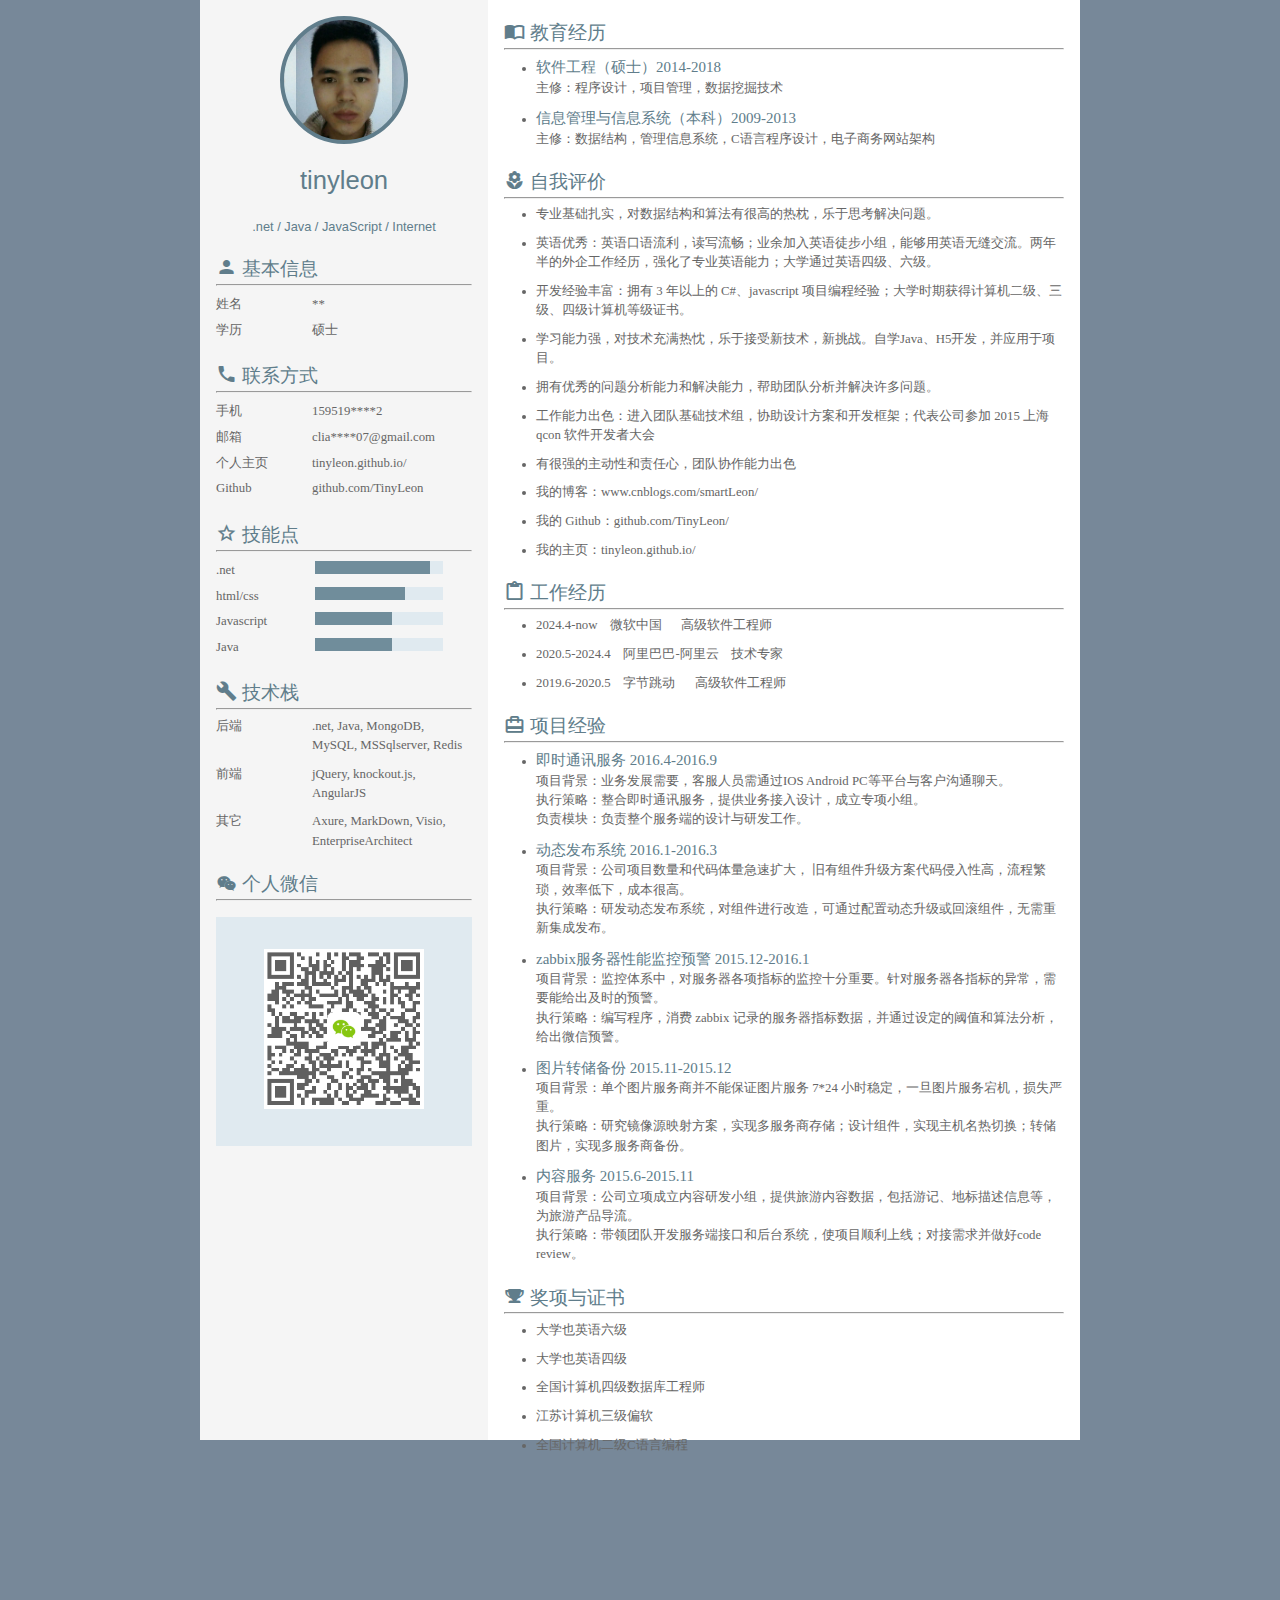
<file: index.html>
﻿<!DOCTYPE html>
<html lang="en-us">
<head>
    <meta charset="UTF-8">
    <title>Tinyleon.GitHub.com by TinyLeon</title>
    <meta name="viewport" content="width=device-width, initial-scale=1">
    <link rel="stylesheet" type="text/css" href="stylesheets/normalize.css" media="screen">
    <link href='https://fonts.googleapis.com/css?family=Open+Sans:400,700' rel='stylesheet' type='text/css'>
    <link rel="stylesheet" type="text/css" href="stylesheets/stylesheet.css" media="screen">
    <link rel="stylesheet" type="text/css" href="stylesheets/github-light.css" media="screen">
    <link rel="stylesheet" href="stylesheets/style.css">
    <link rel="stylesheet" href="stylesheets/remodal.css">
    <link rel="stylesheet" href="stylesheets/remodal-default-theme.min.css">

    <script src="javascripts/jquery.min.js"></script>
    <script src="javascripts/remodal.min.js"></script>
    <script src="javascripts/script.js"></script>
</head>
<body>
    <div class="container" id="cv">
        <div class="side">
            <div class="me">
                <div class="portrait"></div>
                <!--<div class="remodal remodal-img" data-remodal-id="portrait-modal">
                    <h3>请输入图片URL地址：</h3>
                    <br />
                    <input type="text" id="avatar-url">
                    <button data-remodal-action="confirm" class="remodal-confirm">确定</button>
                </div>-->
                <h1 id="username">tinyleon</h1>
                <h4 id="persona-tag">.net / Java / JavaScript / Internet</h4>
            </div>
            <div class="profile info-unit">
                <h2 class="info-header"><i class="iconfont icon-person"></i> <span class="info-title">基本信息</span></h2>
                <hr>
                <ul class="info-list">
                    <li>
                        <label class="left-label">姓名</label><span class="label-value">**</span>
                    </li>
                    <li>
                        <label class="left-label">学历</label><span class="label-value">硕士</span>
                    </li>
                </ul>
            </div>
            <div class="contact info-unit">
                <h2 class="info-header"><i class="iconfont icon-call"></i> <span class="info-title">联系方式</span></h2>
                <hr>
                <ul class="info-list">
                    <li>
                        <label class="left-label">手机</label><span class="label-value">159519****2</span>
                    </li>
                    <li>
                        <label class="left-label">邮箱</label><span class="label-value">clia****07@gmail.com</span>
                    </li>
                    <li>
                        <label class="left-label">个人主页</label><span class="label-value">tinyleon.github.io/</span>
                    </li>
                    <li>
                        <label class="left-label">Github</label><span class="label-value">github.com/TinyLeon</span>
                    </li>
                </ul>
            </div>
            <div class="skill info-unit">
                <h2 class="info-header"><i class="iconfont icon-star"></i> <span class="info-title">技能点</span></h2>
                <hr>
                <ul class="progress-list">
                    <li>
                        <label class="left-label">.net</label>
                        <progress value="90" max="100"></progress>
                    </li>
                    <li>
                        <label class="left-label">html/css</label>
                        <progress value="70" max="100"></progress>
                    </li>
                    <li>
                        <label class="left-label">Javascript</label>
                        <progress value="60" max="100"></progress>
                    </li>
                    <li>
                        <label class="left-label">Java</label>
                        <progress value="60" max="100"></progress>
                    </li>
                </ul>
            </div>
            <div class="stack info-unit">
                <h2 class="info-header"><i class="iconfont icon-build"></i> <span class="info-title">技术栈</span></h2>
                <hr>
                <ul class="stack-list">
                    <li>
                        <label class="left-label">后端</label><span class="label-value">.net, Java, MongoDB, MySQL, MSSqlserver, Redis</span>
                    </li>
                    <li>
                        <label class="left-label">前端</label><span class="label-value">jQuery, knockout.js, AngularJS</span>
                    </li>
                    <li>
                        <label class="left-label">其它</label><span class="label-value">Axure, MarkDown, Visio, EnterpriseArchitect</span>
                    </li>
                </ul>
            </div>

            <div class="code info-unit">
                <h2 class="info-header"><i class="iconfont icon-weixin"></i> <span class="info-title">个人微信</span></h2>
                <hr>
                <div class="weixin">
                    <img src="images/weixin.png" alt="">

                </div>
            </div>
            <!--<div class="remodal remodal-img" data-remodal-id="weixin-modal">
                <h3>请输入图片URL地址：</h3>
                <br />
                <input type="text" id="weixin-url">
                <button data-remodal-action="confirm" class="remodal-confirm">确定</button>
            </div>-->
        </div>
        <div class="main">
            <div class="education info-unit right-list">
                <h2 class="info-header"><i class="iconfont icon-education"></i> <span class="info-title">教育经历</span></h2>
                <hr>
                <ul class="experience-list">
                    <li>
                        <h3>软件工程（硕士）2014-2018</h3>
                        <p>
                            主修：程序设计，项目管理，数据挖掘技术
                        </p>
                    </li>
                    <li>
                        <h3>信息管理与信息系统（本科）2009-2013</h3>
                        <p>
                            主修：数据结构，管理信息系统，C语言程序设计，电子商务网站架构
                        </p>
                    </li>
                </ul>
            </div>
            <div class="aboutme info-unit right-list">
                <h2 class="info-header"><i class="iconfont icon-flower"></i> <span class="info-title">自我评价</span></h2>
                <hr>
                <ul class="experience-list">
                    <li>
                        专业基础扎实，对数据结构和算法有很高的热枕，乐于思考解决问题。
                    </li>
                    <li>
                        英语优秀：英语口语流利，读写流畅；业余加入英语徒步小组，能够用英语无缝交流。两年半的外企工作经历，强化了专业英语能力；大学通过英语四级、六级。
                    </li>
                    <li>
                        开发经验丰富：拥有 3 年以上的 C#、javascript 项目编程经验；大学时期获得计算机二级、三级、四级计算机等级证书。
                    </li>
                    <li>
                        学习能力强，对技术充满热忱，乐于接受新技术，新挑战。自学Java、H5开发，并应用于项目。
                    </li>
                    <li>
                        拥有优秀的问题分析能力和解决能力，帮助团队分析并解决许多问题。
                    </li>
                    <li>
                        工作能力出色：进入团队基础技术组，协助设计方案和开发框架；代表公司参加 2015 上海 qcon 软件开发者大会
                    </li>
                    <li>
                        有很强的主动性和责任心，团队协作能力出色
                    </li>
                    <li>
                        我的博客：www.cnblogs.com/smartLeon/
                    </li>
                    <li>
                        我的 Github：github.com/TinyLeon/
                    </li>
                    <li>
                        我的主页：tinyleon.github.io/
                    </li>
                </ul>
            </div>
            <div class="project info-unit right-list">
                <h2 class="info-header"><i class="iconfont icon-project"></i> <span class="info-title">工作经历</span></h2>
                <hr>
                <ul class="experience-list">
                    <li>
                        2024.4-now &nbsp;&nbsp; 微软中国 &nbsp;&nbsp;&nbsp;&nbsp; 高级软件工程师
                    </li>
                    <li>
                        2020.5-2024.4 &nbsp;&nbsp; 阿里巴巴-阿里云 &nbsp;&nbsp; 技术专家
                    </li>
                    <li>
                        2019.6-2020.5 &nbsp;&nbsp; 字节跳动 &nbsp;&nbsp;&nbsp;&nbsp; 高级软件工程师
                    </li>
                </ul>
            </div>
            <div class="work info-unit right-list">
                <h2 class="info-header"><i class="iconfont icon-work"></i> <span class="info-title">项目经验</span></h2>
                <hr>
                <ul class="experience-list">
                    <li>
                        <h3>即时通讯服务  2016.4-2016.9</h3>
                        <p>
                            项目背景：业务发展需要，客服人员需通过IOS Android PC等平台与客户沟通聊天。
                        </p>
                        <p>
                            执行策略：整合即时通讯服务，提供业务接入设计，成立专项小组。
                        </p>
                        <p>
                            负责模块：负责整个服务端的设计与研发工作。
                        </p>
                    </li>
                    <li>
                        <h3>动态发布系统  2016.1-2016.3</h3>
                        <p>
                            项目背景：公司项目数量和代码体量急速扩大， 旧有组件升级方案代码侵入性高，流程繁琐，效率低下，成本很高。
                        </p>
                        <p>
                            执行策略：研发动态发布系统，对组件进行改造，可通过配置动态升级或回滚组件，无需重新集成发布。
                        </p>
                    </li>
                    <li>
                        <h3>zabbix服务器性能监控预警  2015.12-2016.1</h3>
                        <p>
                            项目背景：监控体系中，对服务器各项指标的监控十分重要。针对服务器各指标的异常，需要能给出及时的预警。
                        </p>
                        <p>
                            执行策略：编写程序，消费 zabbix 记录的服务器指标数据，并通过设定的阈值和算法分析，给出微信预警。
                        </p>
                    </li>
                    <li>
                        <h3>图片转储备份  2015.11-2015.12</h3>
                        <p>
                            项目背景：单个图片服务商并不能保证图片服务 7*24 小时稳定，一旦图片服务宕机，损失严重。
                        </p>
                        <p>
                            执行策略：研究镜像源映射方案，实现多服务商存储；设计组件，实现主机名热切换；转储图片，实现多服务商备份。
                        </p>
                    </li>
                    <li>
                        <h3>内容服务  2015.6-2015.11</h3>
                        <p>
                            项目背景：公司立项成立内容研发小组，提供旅游内容数据，包括游记、地标描述信息等，为旅游产品导流。
                        </p>
                        <p>
                            执行策略：带领团队开发服务端接口和后台系统，使项目顺利上线；对接需求并做好code review。
                        </p>
                    </li>
                </ul>
            </div>
            <div class="trophy info-unit right-list">
                <h2 class="info-header"><i class="iconfont icon-trophy"></i> <span class="info-title">奖项与证书</span></h2>
                <hr>
                <ul class="experience-list">
                    <li>
                        大学也英语六级
                    </li>
                    <li>
                        大学也英语四级
                    </li>
                    <li>
                        全国计算机四级数据库工程师
                    </li>
                    <li>
                        江苏计算机三级偏软
                    </li>
                    <li>
                        全国计算机二级C语言编程
                    </li>
                </ul>
            </div>
        </div>
    </div>
</body>
</html>
</file>
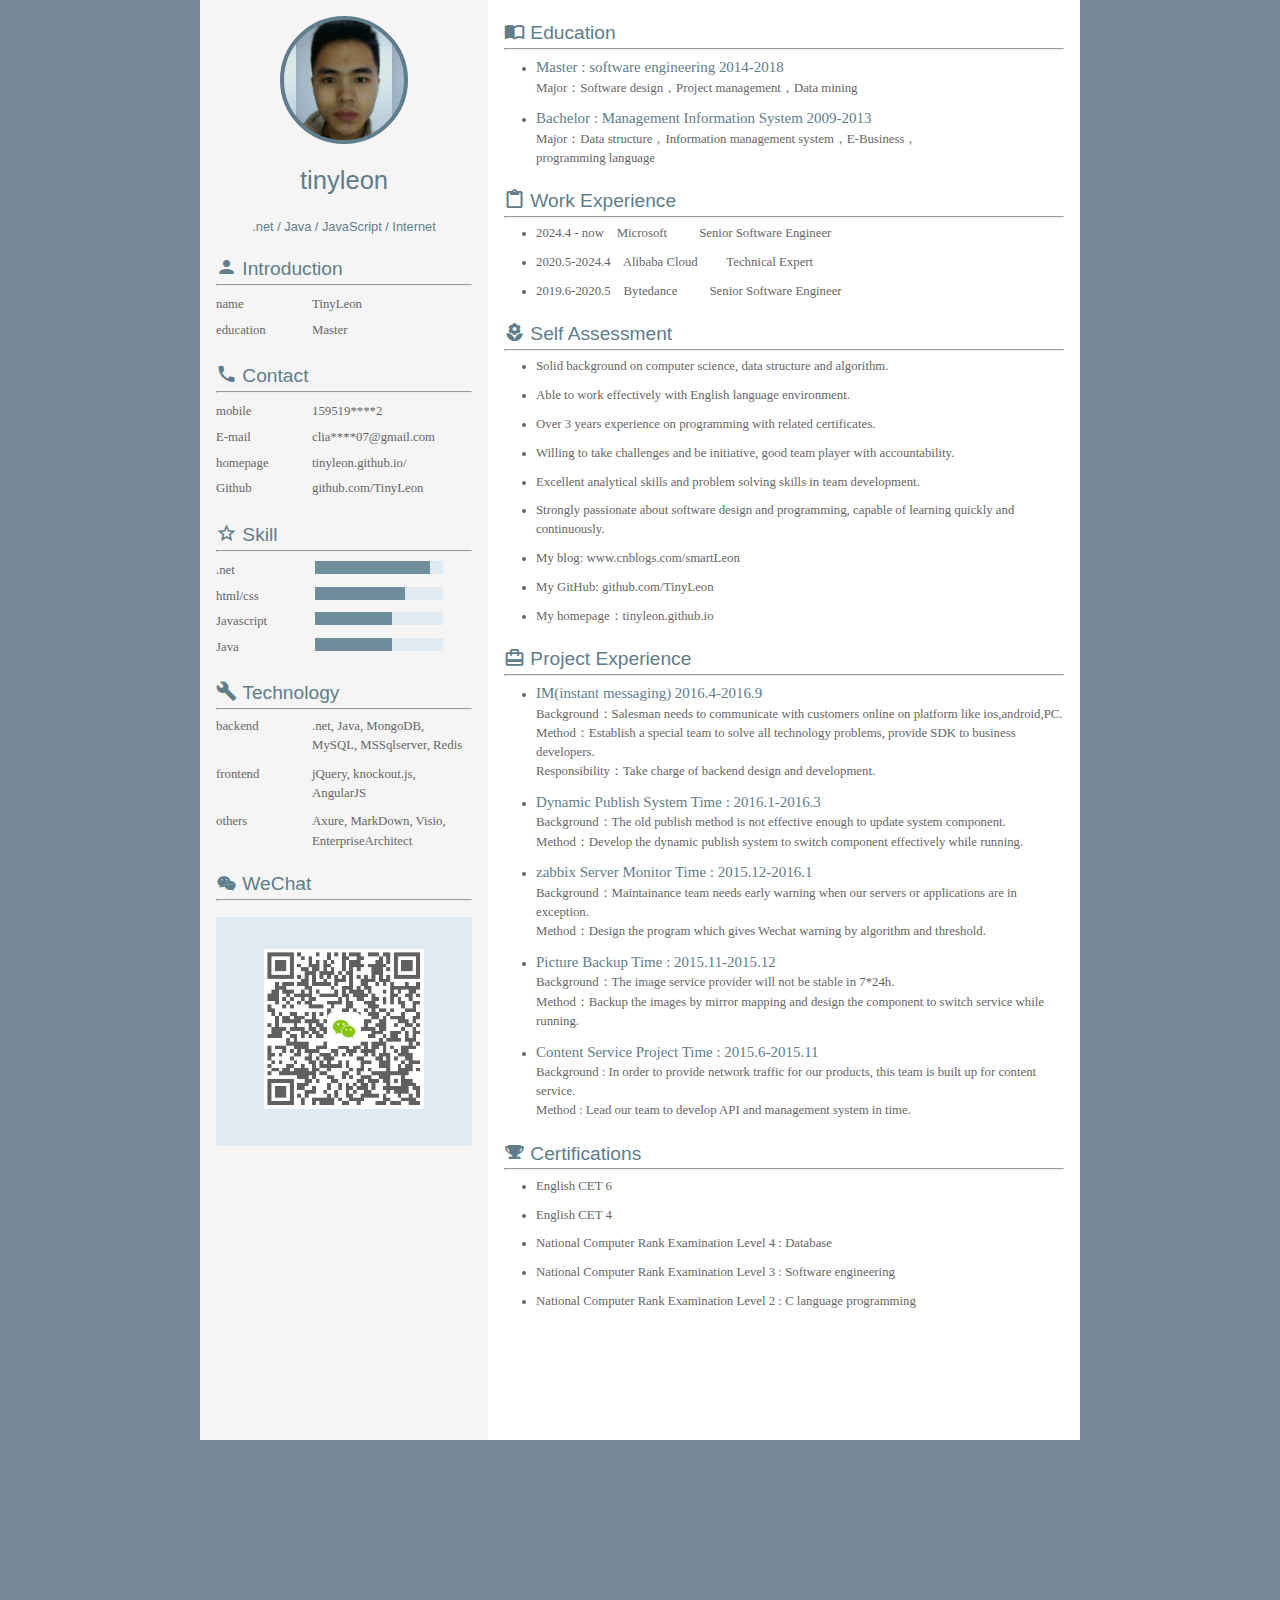
<file: index_en.html>
﻿<!DOCTYPE html>
<html lang="en-us">
<head>
    <meta charset="UTF-8">
    <title>Tinyleon.GitHub.com by TinyLeon</title>
    <meta name="viewport" content="width=device-width, initial-scale=1">
    <link rel="stylesheet" type="text/css" href="stylesheets/normalize.css" media="screen">
    <link href='https://fonts.googleapis.com/css?family=Open+Sans:400,700' rel='stylesheet' type='text/css'>
    <link rel="stylesheet" type="text/css" href="stylesheets/stylesheet.css" media="screen">
    <link rel="stylesheet" type="text/css" href="stylesheets/github-light.css" media="screen">
    <link rel="stylesheet" href="stylesheets/style.css">
    <link rel="stylesheet" href="stylesheets/remodal.css">
    <link rel="stylesheet" href="stylesheets/remodal-default-theme.min.css">

    <script src="javascripts/jquery.min.js"></script>
    <script src="javascripts/remodal.min.js"></script>
    <script src="javascripts/script.js"></script>
</head>
<body>
    <div class="container" id="cv">
        <div class="side">
            <div class="me">
                <div class="portrait"></div>
                <!--<div class="remodal remodal-img" data-remodal-id="portrait-modal">
                    <h3>请输入图片URL地址：</h3>
                    <br />
                    <input type="text" id="avatar-url">
                    <button data-remodal-action="confirm" class="remodal-confirm">确定</button>
                </div>-->
                <h1 id="username">tinyleon</h1>
                <h4 id="persona-tag">.net / Java / JavaScript / Internet</h4>
            </div>
            <div class="profile info-unit">
                <h2 class="info-header"><i class="iconfont icon-person"></i> <span class="info-title">Introduction</span></h2>
                <hr>
                <ul class="info-list">
                    <li>
                        <label class="left-label">name</label><span class="label-value">TinyLeon</span>
                    </li>
                    <li>
                        <label class="left-label">education</label><span class="label-value">Master</span>
                    </li>
                </ul>
            </div>
            <div class="contact info-unit">
                <h2 class="info-header"><i class="iconfont icon-call"></i> <span class="info-title">Contact</span></h2>
                <hr>
                <ul class="info-list">
                    <li>
                        <label class="left-label">mobile</label><span class="label-value">159519****2</span>
                    </li>
                    <li>
                        <label class="left-label">E-mail</label><span class="label-value">clia****07@gmail.com</span>
                    </li>
                    <li>
                        <label class="left-label">homepage</label><span class="label-value">tinyleon.github.io/</span>
                    </li>
                    <li>
                        <label class="left-label">Github</label><span class="label-value">github.com/TinyLeon</span>
                    </li>
                </ul>
            </div>
            <div class="skill info-unit">
                <h2 class="info-header"><i class="iconfont icon-star"></i> <span class="info-title">Skill</span></h2>
                <hr>
                <ul class="progress-list">
                    <li>
                        <label class="left-label">.net</label>
                        <progress value="90" max="100"></progress>
                    </li>
                    <li>
                        <label class="left-label">html/css</label>
                        <progress value="70" max="100"></progress>
                    </li>
                    <li>
                        <label class="left-label">Javascript</label>
                        <progress value="60" max="100"></progress>
                    </li>
                    <li>
                        <label class="left-label">Java</label>
                        <progress value="60" max="100"></progress>
                    </li>
                </ul>
            </div>
            <div class="stack info-unit">
                <h2 class="info-header"><i class="iconfont icon-build"></i> <span class="info-title">Technology</span></h2>
                <hr>
                <ul class="stack-list">
                    <li>
                        <label class="left-label">backend</label><span class="label-value">.net, Java, MongoDB, MySQL, MSSqlserver, Redis</span>
                    </li>
                    <li>
                        <label class="left-label">frontend</label><span class="label-value">jQuery, knockout.js, AngularJS</span>
                    </li>
                    <li>
                        <label class="left-label">others</label><span class="label-value">Axure, MarkDown, Visio, EnterpriseArchitect</span>
                    </li>
                </ul>
            </div>

            <div class="code info-unit">
                <h2 class="info-header"><i class="iconfont icon-weixin"></i> <span class="info-title">WeChat</span></h2>
                <hr>
                <div class="weixin">
                    <img src="images/weixin.png" alt="">

                </div>
            </div>
            <!--<div class="remodal remodal-img" data-remodal-id="weixin-modal">
                <h3>请输入图片URL地址：</h3>
                <br />
                <input type="text" id="weixin-url">
                <button data-remodal-action="confirm" class="remodal-confirm">确定</button>
            </div>-->
        </div>
        <div class="main">
            <div class="education info-unit right-list">
                <h2 class="info-header"><i class="iconfont icon-education"></i> <span class="info-title">Education</span></h2>
                <hr>
                <ul class="experience-list">
                    <li>
                        <h3>Master : software engineering 2014-2018</h3>
                        <p>
                            Major：Software design，Project management，Data mining
                        </p>
                    </li>
                    <li>
                        <h3>Bachelor : Management Information System 2009-2013</h3>
                        <p>
                            Major：Data structure，Information management system，E-Business，<br /> programming language
                        </p>
                    </li>
                </ul>
            </div>
            <div class="project info-unit right-list">
                <h2 class="info-header"><i class="iconfont icon-project"></i> <span class="info-title">Work Experience</span></h2>
                <hr>
                <ul class="experience-list">
                    <li>
                        2024.4 - now &nbsp;&nbsp; Microsoft  &nbsp;&nbsp;&nbsp;&nbsp;&nbsp;&nbsp;&nbsp;&nbsp; Senior Software Engineer
                    </li>
                    <li>
                        2020.5-2024.4 &nbsp;&nbsp; Alibaba Cloud  &nbsp;&nbsp;&nbsp;&nbsp;&nbsp;&nbsp;&nbsp; Technical Expert
                    </li>
                    <li>
                        2019.6-2020.5 &nbsp;&nbsp; Bytedance  &nbsp;&nbsp;&nbsp;&nbsp;&nbsp;&nbsp;&nbsp;&nbsp; Senior Software Engineer
                    </li>
                </ul>
            </div>
            <div class="aboutme info-unit right-list">
                <h2 class="info-header"><i class="iconfont icon-flower"></i> <span class="info-title">Self Assessment</span></h2>
                <hr>
                <ul class="experience-list">
                    <li>
                        Solid background on computer science, data structure and algorithm.
                    </li>
                    <li>
                        Able to work effectively with English language environment.
                    </li>
                    <li>
                        Over 3 years experience on programming with related certificates.
                    </li>
                    <li>
                        Willing to take challenges and be initiative, good team player with accountability.
                    </li>
                    <li>
                        Excellent analytical skills and problem solving skills in team development.
                    </li>
                    <li>
                        Strongly passionate about software design and programming, capable of learning quickly and continuously.
                    </li>
                    <li>
                        My blog: www.cnblogs.com/smartLeon
                    </li>
                    <li>
                        My GitHub: github.com/TinyLeon
                    </li>
                    <li>
                        My homepage：tinyleon.github.io
                    </li>
                </ul>
            </div>
            <div class="work info-unit right-list">
                <h2 class="info-header"><i class="iconfont icon-work"></i> <span class="info-title">Project Experience</span></h2>
                <hr>
                <ul class="experience-list">
                    <li>
                        <h3>IM(instant messaging)  2016.4-2016.9</h3>
                        <p>
                            Background：Salesman needs to communicate with customers online on platform like ios,android,PC.
                        </p>
                        <p>
                            Method：Establish a special team to solve all technology problems, provide SDK to business developers.
                        </p>
                        <p>
                            Responsibility：Take charge of backend design and development.
                        </p>
                    </li>
                    <li>
                        <h3>Dynamic Publish System   Time : 2016.1-2016.3</h3>
                        <p>
                            Background：The old publish method is not effective enough to update system component.
                        </p>
                        <p>
                            Method：Develop the dynamic publish system to switch component effectively while running.
                        </p>
                    </li>
                    <li>
                        <h3>zabbix Server Monitor   Time : 2015.12-2016.1</h3>
                        <p>
                            Background：Maintainance team needs early warning when our servers or applications are in exception.
                        </p>
                        <p>
                            Method：Design the program which gives Wechat warning by algorithm and threshold.
                        </p>
                    </li>
                    <li>
                        <h3>Picture Backup   Time : 2015.11-2015.12</h3>
                        <p>
                            Background：The image service provider will not be stable in 7*24h.
                        </p>
                        <p>
                            Method：Backup the images by mirror mapping and design the component to switch service while running.
                        </p>
                    </li>
                    <li>
                        <h3>Content Service Project   Time : 2015.6-2015.11</h3>
                        <p>
                            Background : In order to provide network traffic for our products, this team is built up for content service.
                        </p>
                        <p>
                            Method : Lead our team to develop API and management system in time.
                        </p>
                    </li>
                </ul>
            </div>
            <!--<div class="project info-unit right-list">
                <h2 class="info-header"><i class="iconfont icon-project"></i> <span class="info-title">个人项目</span></h2>
                <hr>
            </div>-->
            <div class="trophy info-unit right-list">
                <h2 class="info-header"><i class="iconfont icon-trophy"></i> <span class="info-title">Certifications</span></h2>
                <hr>
                <ul class="experience-list">
                    <li>
                        English CET 6
                    </li>
                    <li>
                        English CET 4
                    </li>
                    <li>
                        National Computer Rank Examination Level 4 : Database
                    </li>
                    <li>
                        National Computer Rank Examination Level 3 : Software engineering
                    </li>
                    <li>
                        National Computer Rank Examination Level 2 : C language programming
                    </li>
                </ul>
            </div>
        </div>
    </div>
</body>
</html>
</file>
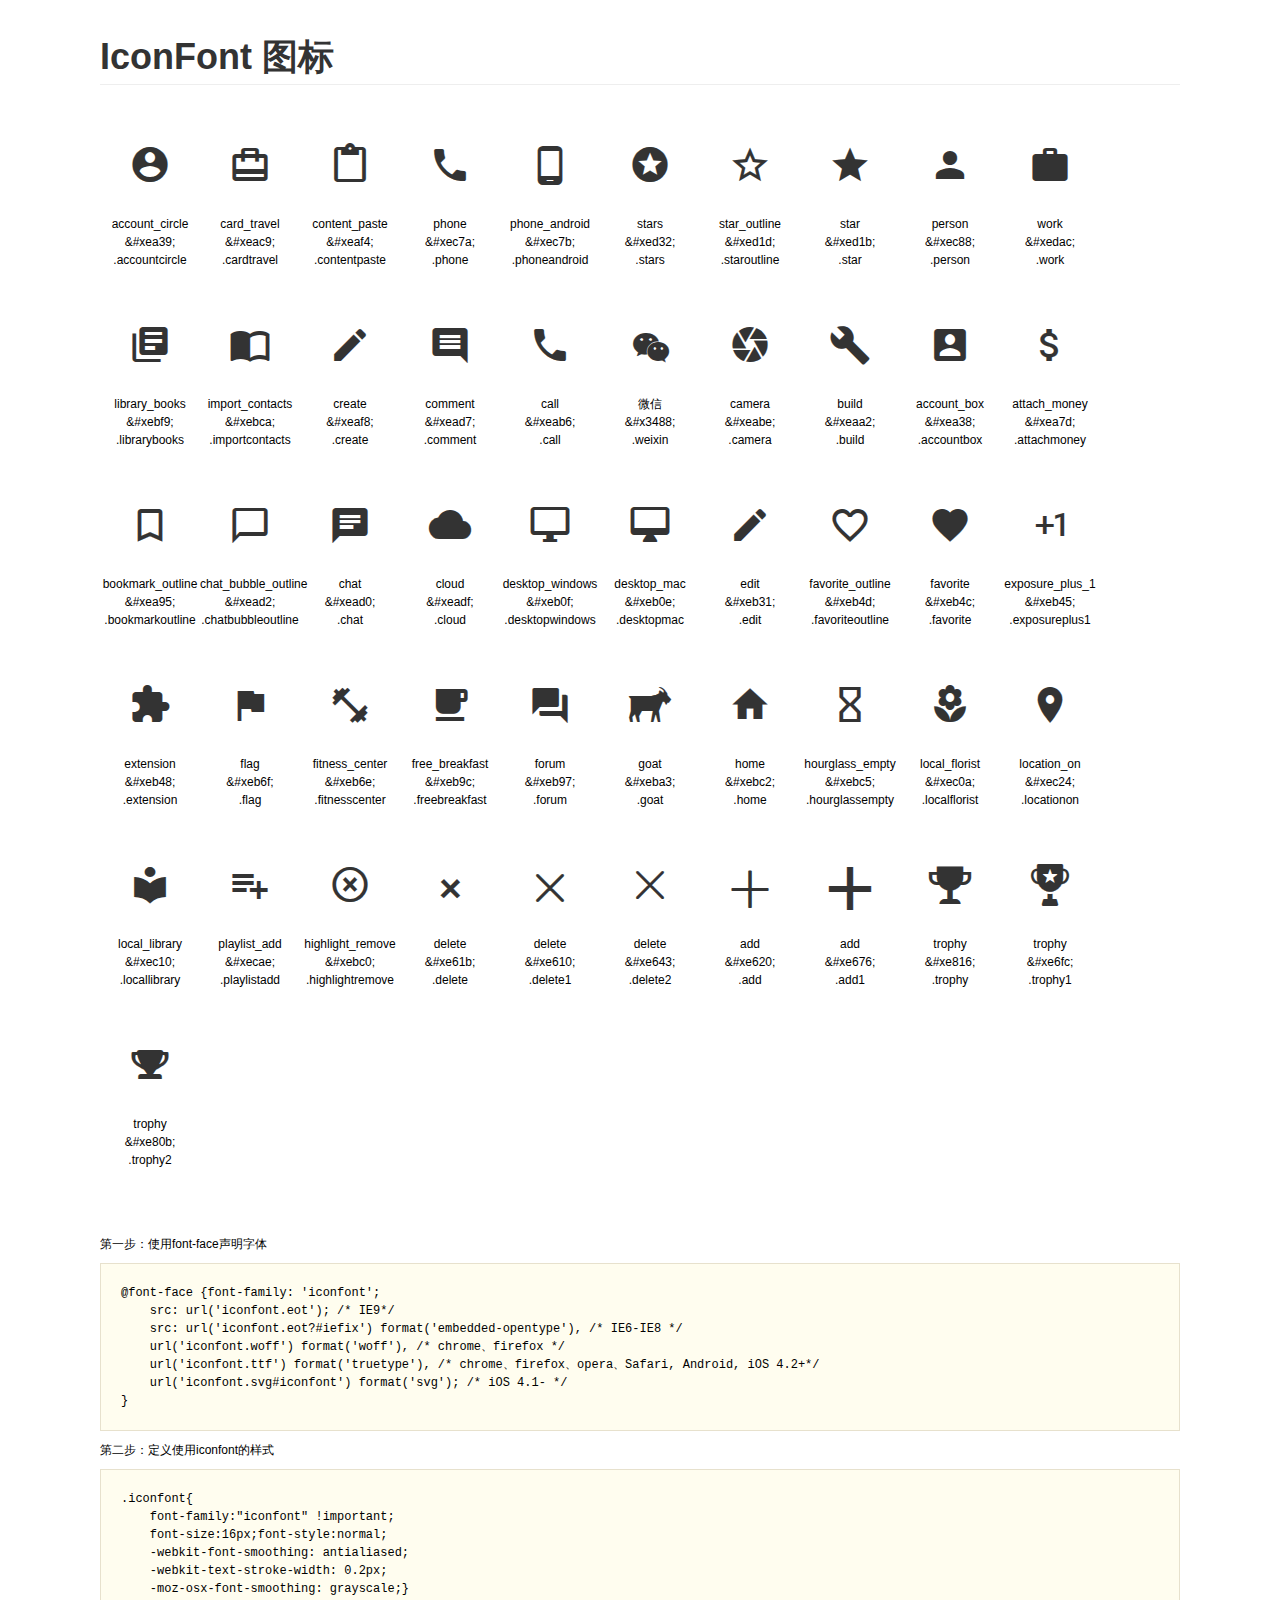
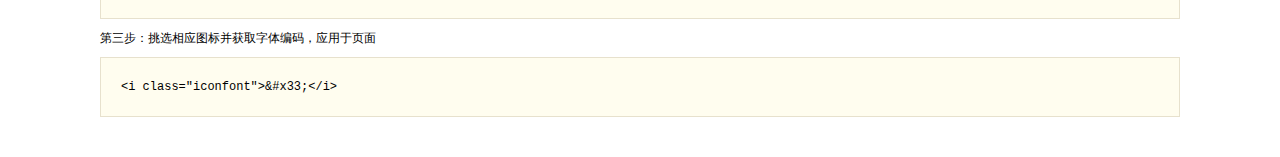
<file: fonts/demo.html>
<!DOCTYPE html>
<html>
<head>
    <meta charset="utf-8"/>
    <title>IconFont</title>
    <link rel="stylesheet" href="demo.css">
    <link rel="stylesheet" href="iconfont.css">
</head>
<body>
    <div class="main">
        <h1>IconFont 图标</h1>
        <ul class="icon_lists clear">
            
                <li>
                <i class="icon iconfont">&#xea39;</i>
                    <div class="name">account_circle</div>
                    <div class="code">&amp;#xea39;</div>
                    <div class="fontclass">.accountcircle</div>
                </li>
            
                <li>
                <i class="icon iconfont">&#xeac9;</i>
                    <div class="name">card_travel</div>
                    <div class="code">&amp;#xeac9;</div>
                    <div class="fontclass">.cardtravel</div>
                </li>
            
                <li>
                <i class="icon iconfont">&#xeaf4;</i>
                    <div class="name">content_paste</div>
                    <div class="code">&amp;#xeaf4;</div>
                    <div class="fontclass">.contentpaste</div>
                </li>
            
                <li>
                <i class="icon iconfont">&#xec7a;</i>
                    <div class="name">phone</div>
                    <div class="code">&amp;#xec7a;</div>
                    <div class="fontclass">.phone</div>
                </li>
            
                <li>
                <i class="icon iconfont">&#xec7b;</i>
                    <div class="name">phone_android</div>
                    <div class="code">&amp;#xec7b;</div>
                    <div class="fontclass">.phoneandroid</div>
                </li>
            
                <li>
                <i class="icon iconfont">&#xed32;</i>
                    <div class="name">stars</div>
                    <div class="code">&amp;#xed32;</div>
                    <div class="fontclass">.stars</div>
                </li>
            
                <li>
                <i class="icon iconfont">&#xed1d;</i>
                    <div class="name">star_outline</div>
                    <div class="code">&amp;#xed1d;</div>
                    <div class="fontclass">.staroutline</div>
                </li>
            
                <li>
                <i class="icon iconfont">&#xed1b;</i>
                    <div class="name">star</div>
                    <div class="code">&amp;#xed1b;</div>
                    <div class="fontclass">.star</div>
                </li>
            
                <li>
                <i class="icon iconfont">&#xec88;</i>
                    <div class="name">person</div>
                    <div class="code">&amp;#xec88;</div>
                    <div class="fontclass">.person</div>
                </li>
            
                <li>
                <i class="icon iconfont">&#xedac;</i>
                    <div class="name">work</div>
                    <div class="code">&amp;#xedac;</div>
                    <div class="fontclass">.work</div>
                </li>
            
                <li>
                <i class="icon iconfont">&#xebf9;</i>
                    <div class="name">library_books</div>
                    <div class="code">&amp;#xebf9;</div>
                    <div class="fontclass">.librarybooks</div>
                </li>
            
                <li>
                <i class="icon iconfont">&#xebca;</i>
                    <div class="name">import_contacts</div>
                    <div class="code">&amp;#xebca;</div>
                    <div class="fontclass">.importcontacts</div>
                </li>
            
                <li>
                <i class="icon iconfont">&#xeaf8;</i>
                    <div class="name">create</div>
                    <div class="code">&amp;#xeaf8;</div>
                    <div class="fontclass">.create</div>
                </li>
            
                <li>
                <i class="icon iconfont">&#xead7;</i>
                    <div class="name">comment</div>
                    <div class="code">&amp;#xead7;</div>
                    <div class="fontclass">.comment</div>
                </li>
            
                <li>
                <i class="icon iconfont">&#xeab6;</i>
                    <div class="name">call</div>
                    <div class="code">&amp;#xeab6;</div>
                    <div class="fontclass">.call</div>
                </li>
            
                <li>
                <i class="icon iconfont">&#x3488;</i>
                    <div class="name">微信</div>
                    <div class="code">&amp;#x3488;</div>
                    <div class="fontclass">.weixin</div>
                </li>
            
                <li>
                <i class="icon iconfont">&#xeabe;</i>
                    <div class="name">camera</div>
                    <div class="code">&amp;#xeabe;</div>
                    <div class="fontclass">.camera</div>
                </li>
            
                <li>
                <i class="icon iconfont">&#xeaa2;</i>
                    <div class="name">build</div>
                    <div class="code">&amp;#xeaa2;</div>
                    <div class="fontclass">.build</div>
                </li>
            
                <li>
                <i class="icon iconfont">&#xea38;</i>
                    <div class="name">account_box</div>
                    <div class="code">&amp;#xea38;</div>
                    <div class="fontclass">.accountbox</div>
                </li>
            
                <li>
                <i class="icon iconfont">&#xea7d;</i>
                    <div class="name">attach_money</div>
                    <div class="code">&amp;#xea7d;</div>
                    <div class="fontclass">.attachmoney</div>
                </li>
            
                <li>
                <i class="icon iconfont">&#xea95;</i>
                    <div class="name">bookmark_outline</div>
                    <div class="code">&amp;#xea95;</div>
                    <div class="fontclass">.bookmarkoutline</div>
                </li>
            
                <li>
                <i class="icon iconfont">&#xead2;</i>
                    <div class="name">chat_bubble_outline</div>
                    <div class="code">&amp;#xead2;</div>
                    <div class="fontclass">.chatbubbleoutline</div>
                </li>
            
                <li>
                <i class="icon iconfont">&#xead0;</i>
                    <div class="name">chat</div>
                    <div class="code">&amp;#xead0;</div>
                    <div class="fontclass">.chat</div>
                </li>
            
                <li>
                <i class="icon iconfont">&#xeadf;</i>
                    <div class="name">cloud</div>
                    <div class="code">&amp;#xeadf;</div>
                    <div class="fontclass">.cloud</div>
                </li>
            
                <li>
                <i class="icon iconfont">&#xeb0f;</i>
                    <div class="name">desktop_windows</div>
                    <div class="code">&amp;#xeb0f;</div>
                    <div class="fontclass">.desktopwindows</div>
                </li>
            
                <li>
                <i class="icon iconfont">&#xeb0e;</i>
                    <div class="name">desktop_mac</div>
                    <div class="code">&amp;#xeb0e;</div>
                    <div class="fontclass">.desktopmac</div>
                </li>
            
                <li>
                <i class="icon iconfont">&#xeb31;</i>
                    <div class="name">edit</div>
                    <div class="code">&amp;#xeb31;</div>
                    <div class="fontclass">.edit</div>
                </li>
            
                <li>
                <i class="icon iconfont">&#xeb4d;</i>
                    <div class="name">favorite_outline</div>
                    <div class="code">&amp;#xeb4d;</div>
                    <div class="fontclass">.favoriteoutline</div>
                </li>
            
                <li>
                <i class="icon iconfont">&#xeb4c;</i>
                    <div class="name">favorite</div>
                    <div class="code">&amp;#xeb4c;</div>
                    <div class="fontclass">.favorite</div>
                </li>
            
                <li>
                <i class="icon iconfont">&#xeb45;</i>
                    <div class="name">exposure_plus_1</div>
                    <div class="code">&amp;#xeb45;</div>
                    <div class="fontclass">.exposureplus1</div>
                </li>
            
                <li>
                <i class="icon iconfont">&#xeb48;</i>
                    <div class="name">extension</div>
                    <div class="code">&amp;#xeb48;</div>
                    <div class="fontclass">.extension</div>
                </li>
            
                <li>
                <i class="icon iconfont">&#xeb6f;</i>
                    <div class="name">flag</div>
                    <div class="code">&amp;#xeb6f;</div>
                    <div class="fontclass">.flag</div>
                </li>
            
                <li>
                <i class="icon iconfont">&#xeb6e;</i>
                    <div class="name">fitness_center</div>
                    <div class="code">&amp;#xeb6e;</div>
                    <div class="fontclass">.fitnesscenter</div>
                </li>
            
                <li>
                <i class="icon iconfont">&#xeb9c;</i>
                    <div class="name">free_breakfast</div>
                    <div class="code">&amp;#xeb9c;</div>
                    <div class="fontclass">.freebreakfast</div>
                </li>
            
                <li>
                <i class="icon iconfont">&#xeb97;</i>
                    <div class="name">forum</div>
                    <div class="code">&amp;#xeb97;</div>
                    <div class="fontclass">.forum</div>
                </li>
            
                <li>
                <i class="icon iconfont">&#xeba3;</i>
                    <div class="name">goat</div>
                    <div class="code">&amp;#xeba3;</div>
                    <div class="fontclass">.goat</div>
                </li>
            
                <li>
                <i class="icon iconfont">&#xebc2;</i>
                    <div class="name">home</div>
                    <div class="code">&amp;#xebc2;</div>
                    <div class="fontclass">.home</div>
                </li>
            
                <li>
                <i class="icon iconfont">&#xebc5;</i>
                    <div class="name">hourglass_empty</div>
                    <div class="code">&amp;#xebc5;</div>
                    <div class="fontclass">.hourglassempty</div>
                </li>
            
                <li>
                <i class="icon iconfont">&#xec0a;</i>
                    <div class="name">local_florist</div>
                    <div class="code">&amp;#xec0a;</div>
                    <div class="fontclass">.localflorist</div>
                </li>
            
                <li>
                <i class="icon iconfont">&#xec24;</i>
                    <div class="name">location_on</div>
                    <div class="code">&amp;#xec24;</div>
                    <div class="fontclass">.locationon</div>
                </li>
            
                <li>
                <i class="icon iconfont">&#xec10;</i>
                    <div class="name">local_library</div>
                    <div class="code">&amp;#xec10;</div>
                    <div class="fontclass">.locallibrary</div>
                </li>
            
                <li>
                <i class="icon iconfont">&#xecae;</i>
                    <div class="name">playlist_add</div>
                    <div class="code">&amp;#xecae;</div>
                    <div class="fontclass">.playlistadd</div>
                </li>
            
                <li>
                <i class="icon iconfont">&#xebc0;</i>
                    <div class="name">highlight_remove</div>
                    <div class="code">&amp;#xebc0;</div>
                    <div class="fontclass">.highlightremove</div>
                </li>
            
                <li>
                <i class="icon iconfont">&#xe61b;</i>
                    <div class="name">delete</div>
                    <div class="code">&amp;#xe61b;</div>
                    <div class="fontclass">.delete</div>
                </li>
            
                <li>
                <i class="icon iconfont">&#xe610;</i>
                    <div class="name">delete</div>
                    <div class="code">&amp;#xe610;</div>
                    <div class="fontclass">.delete1</div>
                </li>
            
                <li>
                <i class="icon iconfont">&#xe643;</i>
                    <div class="name">delete</div>
                    <div class="code">&amp;#xe643;</div>
                    <div class="fontclass">.delete2</div>
                </li>
            
                <li>
                <i class="icon iconfont">&#xe620;</i>
                    <div class="name">add</div>
                    <div class="code">&amp;#xe620;</div>
                    <div class="fontclass">.add</div>
                </li>
            
                <li>
                <i class="icon iconfont">&#xe676;</i>
                    <div class="name">add</div>
                    <div class="code">&amp;#xe676;</div>
                    <div class="fontclass">.add1</div>
                </li>
            
                <li>
                <i class="icon iconfont">&#xe816;</i>
                    <div class="name">trophy</div>
                    <div class="code">&amp;#xe816;</div>
                    <div class="fontclass">.trophy</div>
                </li>
            
                <li>
                <i class="icon iconfont">&#xe6fc;</i>
                    <div class="name">trophy</div>
                    <div class="code">&amp;#xe6fc;</div>
                    <div class="fontclass">.trophy1</div>
                </li>
            
                <li>
                <i class="icon iconfont">&#xe80b;</i>
                    <div class="name">trophy</div>
                    <div class="code">&amp;#xe80b;</div>
                    <div class="fontclass">.trophy2</div>
                </li>
            
        </ul>


        <div class="helps">
            第一步：使用font-face声明字体
            <pre>
@font-face {font-family: 'iconfont';
    src: url('iconfont.eot'); /* IE9*/
    src: url('iconfont.eot?#iefix') format('embedded-opentype'), /* IE6-IE8 */
    url('iconfont.woff') format('woff'), /* chrome、firefox */
    url('iconfont.ttf') format('truetype'), /* chrome、firefox、opera、Safari, Android, iOS 4.2+*/
    url('iconfont.svg#iconfont') format('svg'); /* iOS 4.1- */
}
</pre>
第二步：定义使用iconfont的样式
            <pre>
.iconfont{
    font-family:"iconfont" !important;
    font-size:16px;font-style:normal;
    -webkit-font-smoothing: antialiased;
    -webkit-text-stroke-width: 0.2px;
    -moz-osx-font-smoothing: grayscale;}
</pre>
第三步：挑选相应图标并获取字体编码，应用于页面
<pre>
&lt;i class="iconfont"&gt;&amp;#x33;&lt;/i&gt;
</pre>
        </div>

    </div>
</body>
</html>
</file>
<file: stylesheets/stylesheet.css>
* {
  box-sizing: border-box; }

body {
  padding: 0;
  margin: 0;
  font-family: "Open Sans", "Helvetica Neue", Helvetica, Arial, sans-serif;
  font-size: 16px;
  line-height: 1.5;
  color: #606c71; }

a {
  color: #1e6bb8;
  text-decoration: none; }
  a:hover {
    text-decoration: underline; }

.btn {
  display: inline-block;
  margin-bottom: 1rem;
  color: rgba(255, 255, 255, 0.7);
  background-color: rgba(255, 255, 255, 0.08);
  border-color: rgba(255, 255, 255, 0.2);
  border-style: solid;
  border-width: 1px;
  border-radius: 0.3rem;
  transition: color 0.2s, background-color 0.2s, border-color 0.2s; }
  .btn + .btn {
    margin-left: 1rem; }

.btn:hover {
  color: rgba(255, 255, 255, 0.8);
  text-decoration: none;
  background-color: rgba(255, 255, 255, 0.2);
  border-color: rgba(255, 255, 255, 0.3); }

@media screen and (min-width: 64em) {
  .btn {
    padding: 0.75rem 1rem; } }

@media screen and (min-width: 42em) and (max-width: 64em) {
  .btn {
    padding: 0.6rem 0.9rem;
    font-size: 0.9rem; } }

@media screen and (max-width: 42em) {
  .btn {
    display: block;
    width: 100%;
    padding: 0.75rem;
    font-size: 0.9rem; }
    .btn + .btn {
      margin-top: 1rem;
      margin-left: 0; } }

.page-header {
  color: #fff;
  text-align: center;
  background-color: #159957;
  background-image: linear-gradient(120deg, #155799, #159957); }

@media screen and (min-width: 64em) {
  .page-header {
    padding: 5rem 6rem; } }

@media screen and (min-width: 42em) and (max-width: 64em) {
  .page-header {
    padding: 3rem 4rem; } }

@media screen and (max-width: 42em) {
  .page-header {
    padding: 2rem 1rem; } }

.project-name {
  margin-top: 0;
  margin-bottom: 0.1rem; }

@media screen and (min-width: 64em) {
  .project-name {
    font-size: 3.25rem; } }

@media screen and (min-width: 42em) and (max-width: 64em) {
  .project-name {
    font-size: 2.25rem; } }

@media screen and (max-width: 42em) {
  .project-name {
    font-size: 1.75rem; } }

.project-tagline {
  margin-bottom: 2rem;
  font-weight: normal;
  opacity: 0.7; }

@media screen and (min-width: 64em) {
  .project-tagline {
    font-size: 1.25rem; } }

@media screen and (min-width: 42em) and (max-width: 64em) {
  .project-tagline {
    font-size: 1.15rem; } }

@media screen and (max-width: 42em) {
  .project-tagline {
    font-size: 1rem; } }

.main-content :first-child {
  margin-top: 0; }
.main-content img {
  max-width: 100%; }
.main-content h1, .main-content h2, .main-content h3, .main-content h4, .main-content h5, .main-content h6 {
  margin-top: 2rem;
  margin-bottom: 1rem;
  font-weight: normal;
  color: #159957; }
.main-content p {
  margin-bottom: 1em; }
.main-content code {
  padding: 2px 4px;
  font-family: Consolas, "Liberation Mono", Menlo, Courier, monospace;
  font-size: 0.9rem;
  color: #383e41;
  background-color: #f3f6fa;
  border-radius: 0.3rem; }
.main-content pre {
  padding: 0.8rem;
  margin-top: 0;
  margin-bottom: 1rem;
  font: 1rem Consolas, "Liberation Mono", Menlo, Courier, monospace;
  color: #567482;
  word-wrap: normal;
  background-color: #f3f6fa;
  border: solid 1px #dce6f0;
  border-radius: 0.3rem; }
  .main-content pre > code {
    padding: 0;
    margin: 0;
    font-size: 0.9rem;
    color: #567482;
    word-break: normal;
    white-space: pre;
    background: transparent;
    border: 0; }
.main-content .highlight {
  margin-bottom: 1rem; }
  .main-content .highlight pre {
    margin-bottom: 0;
    word-break: normal; }
.main-content .highlight pre, .main-content pre {
  padding: 0.8rem;
  overflow: auto;
  font-size: 0.9rem;
  line-height: 1.45;
  border-radius: 0.3rem; }
.main-content pre code, .main-content pre tt {
  display: inline;
  max-width: initial;
  padding: 0;
  margin: 0;
  overflow: initial;
  line-height: inherit;
  word-wrap: normal;
  background-color: transparent;
  border: 0; }
  .main-content pre code:before, .main-content pre code:after, .main-content pre tt:before, .main-content pre tt:after {
    content: normal; }
.main-content ul, .main-content ol {
  margin-top: 0; }
.main-content blockquote {
  padding: 0 1rem;
  margin-left: 0;
  color: #819198;
  border-left: 0.3rem solid #dce6f0; }
  .main-content blockquote > :first-child {
    margin-top: 0; }
  .main-content blockquote > :last-child {
    margin-bottom: 0; }
.main-content table {
  display: block;
  width: 100%;
  overflow: auto;
  word-break: normal;
  word-break: keep-all; }
  .main-content table th {
    font-weight: bold; }
  .main-content table th, .main-content table td {
    padding: 0.5rem 1rem;
    border: 1px solid #e9ebec; }
.main-content dl {
  padding: 0; }
  .main-content dl dt {
    padding: 0;
    margin-top: 1rem;
    font-size: 1rem;
    font-weight: bold; }
  .main-content dl dd {
    padding: 0;
    margin-bottom: 1rem; }
.main-content hr {
  height: 2px;
  padding: 0;
  margin: 1rem 0;
  background-color: #eff0f1;
  border: 0; }

@media screen and (min-width: 64em) {
  .main-content {
    max-width: 64rem;
    padding: 2rem 6rem;
    margin: 0 auto;
    font-size: 1.1rem; } }

@media screen and (min-width: 42em) and (max-width: 64em) {
  .main-content {
    padding: 2rem 4rem;
    font-size: 1.1rem; } }

@media screen and (max-width: 42em) {
  .main-content {
    padding: 2rem 1rem;
    font-size: 1rem; } }

.site-footer {
  padding-top: 2rem;
  margin-top: 2rem;
  border-top: solid 1px #eff0f1; }

.site-footer-owner {
  display: block;
  font-weight: bold; }

.site-footer-credits {
  color: #819198; }

@media screen and (min-width: 64em) {
  .site-footer {
    font-size: 1rem; } }

@media screen and (min-width: 42em) and (max-width: 64em) {
  .site-footer {
    font-size: 1rem; } }

@media screen and (max-width: 42em) {
  .site-footer {
    font-size: 0.9rem; } }
</file>
<file: stylesheets/github-light.css>
/*
The MIT License (MIT)

Copyright (c) 2016 GitHub, Inc.

Permission is hereby granted, free of charge, to any person obtaining a copy
of this software and associated documentation files (the "Software"), to deal
in the Software without restriction, including without limitation the rights
to use, copy, modify, merge, publish, distribute, sublicense, and/or sell
copies of the Software, and to permit persons to whom the Software is
furnished to do so, subject to the following conditions:

The above copyright notice and this permission notice shall be included in all
copies or substantial portions of the Software.

THE SOFTWARE IS PROVIDED "AS IS", WITHOUT WARRANTY OF ANY KIND, EXPRESS OR
IMPLIED, INCLUDING BUT NOT LIMITED TO THE WARRANTIES OF MERCHANTABILITY,
FITNESS FOR A PARTICULAR PURPOSE AND NONINFRINGEMENT. IN NO EVENT SHALL THE
AUTHORS OR COPYRIGHT HOLDERS BE LIABLE FOR ANY CLAIM, DAMAGES OR OTHER
LIABILITY, WHETHER IN AN ACTION OF CONTRACT, TORT OR OTHERWISE, ARISING FROM,
OUT OF OR IN CONNECTION WITH THE SOFTWARE OR THE USE OR OTHER DEALINGS IN THE
SOFTWARE.

*/

.pl-c /* comment */ {
  color: #969896;
}

.pl-c1 /* constant, variable.other.constant, support, meta.property-name, support.constant, support.variable, meta.module-reference, markup.raw, meta.diff.header */,
.pl-s .pl-v /* string variable */ {
  color: #0086b3;
}

.pl-e /* entity */,
.pl-en /* entity.name */ {
  color: #795da3;
}

.pl-smi /* variable.parameter.function, storage.modifier.package, storage.modifier.import, storage.type.java, variable.other */,
.pl-s .pl-s1 /* string source */ {
  color: #333;
}

.pl-ent /* entity.name.tag */ {
  color: #63a35c;
}

.pl-k /* keyword, storage, storage.type */ {
  color: #a71d5d;
}

.pl-s /* string */,
.pl-pds /* punctuation.definition.string, string.regexp.character-class */,
.pl-s .pl-pse .pl-s1 /* string punctuation.section.embedded source */,
.pl-sr /* string.regexp */,
.pl-sr .pl-cce /* string.regexp constant.character.escape */,
.pl-sr .pl-sre /* string.regexp source.ruby.embedded */,
.pl-sr .pl-sra /* string.regexp string.regexp.arbitrary-repitition */ {
  color: #183691;
}

.pl-v /* variable */ {
  color: #ed6a43;
}

.pl-id /* invalid.deprecated */ {
  color: #b52a1d;
}

.pl-ii /* invalid.illegal */ {
  color: #f8f8f8;
  background-color: #b52a1d;
}

.pl-sr .pl-cce /* string.regexp constant.character.escape */ {
  font-weight: bold;
  color: #63a35c;
}

.pl-ml /* markup.list */ {
  color: #693a17;
}

.pl-mh /* markup.heading */,
.pl-mh .pl-en /* markup.heading entity.name */,
.pl-ms /* meta.separator */ {
  font-weight: bold;
  color: #1d3e81;
}

.pl-mq /* markup.quote */ {
  color: #008080;
}

.pl-mi /* markup.italic */ {
  font-style: italic;
  color: #333;
}

.pl-mb /* markup.bold */ {
  font-weight: bold;
  color: #333;
}

.pl-md /* markup.deleted, meta.diff.header.from-file */ {
  color: #bd2c00;
  background-color: #ffecec;
}

.pl-mi1 /* markup.inserted, meta.diff.header.to-file */ {
  color: #55a532;
  background-color: #eaffea;
}

.pl-mdr /* meta.diff.range */ {
  font-weight: bold;
  color: #795da3;
}

.pl-mo /* meta.output */ {
  color: #1d3e81;
}
</file>
<file: stylesheets/style.css>
@font-face {
    font-family: 'iconfont';
    src: url('../fonts/iconfont.eot'); /* IE9*/
    src: url('../fonts/iconfont.eot?#iefix') format('embedded-opentype'), /* IE6-IE8 */
    url('../fonts/iconfont.woff') format('woff'), /* chrome、firefox */
    url('../fonts/iconfont.ttf') format('truetype'), /* chrome、firefox、opera、Safari, Android, iOS 4.2+*/
    url('../fonts/iconfont.svg#iconfont') format('svg'); /* iOS 4.1- */
}


.icon-work:before {
    content: "\eac9";
}

.icon-project:before {
    content: "\eaf4";
}

.icon-phone:before {
    content: "\ec7a";
}

.icon-stars:before {
    content: "\ed32";
}

.icon-star:before {
    content: "\ed1d";
}

.icon-person:before {
    content: "\ec88";
}

.icon-librarybooks:before {
    content: "\ebf9";
}

.icon-education:before {
    content: "\ebca";
}

.icon-create:before {
    content: "\eaf8";
}

.icon-call:before {
    content: "\eab6";
}

.icon-weixin:before {
    content: "\3488";
}

.icon-build:before {
    content: "\eaa2";
}

.icon-edit:before {
    content: "\eb31";
}

.icon-flower:before {
    content: "\ec0a";
}

.icon-playlistadd:before {
    content: "\ecae";
}

.icon-delete:before {
    content: "\e61b";
}

.icon-trophy:before {
    content: "\e80b";
}

span {
    display: inline-block;
}

.label-value {
    width: 200px;
    vertical-align: top;
}

.iconfont {
    font-family: "iconfont" !important;
    font-size: 1.1em;
    font-style: normal;
    color: inherit;
    -webkit-font-smoothing: antialiased;
    -webkit-text-stroke-width: 0.2px;
    -moz-osx-font-smoothing: grayscale;
}

* {
    -webkit-box-sizing: border-box;
    -moz-box-sizing: border-box;
    box-sizing: border-box;
    margin: 0;
}

h1, h2, h3, h4, h5 {
    font-weight: 500;
    color: #607d8b;
    line-height: 1.5;
}

.progress-list div {
    width: 100%;
    margin-left: 200px;
}

.info-list, .progress-list {
    list-style: none;
    padding-left: 0px;
    font-size: 16px;
    line-height: 2;
}

.stack-list {
    list-style: none;
    padding-left: 0px;
    line-height: 1.5;
}

.stack-list li {
    margin-bottom: 12px;
}

.right-list li {
    margin-bottom: 12px;
}


hr {
    margin-bottom: 8px;
}

.info-unit {
    color: #666;
    margin-bottom: 20px;
}

.remodal-img h3 {
    float: left;
    margin-bottom: 10px;
}

.remodal-img input {
    float: left;
    width: 480px;
    height: 42px;
    font-size: 20px;
    padding: 6px;
    color: #666;
}

.remodal-img button {
    float: right;
    background: #607d8b;
}

    .remodal-img button:hover {
        float: right;
        background: #607d8b;
    }


body {
    background-color: lightslategray;
    font-family: sans-serif, Microsoft Yahei, Helvetica Neue;
    zoom: 80%;
}

footer {
}

p {
    line-height: 1.5;
}

progress {
    background-color: #f6f6f6;
    display: inline;
    /*width: 195px;*/
    height: 1em;
}

    progress::-webkit-progress-bar {
        background-color: #e0eaf0;
    }

    progress::-webkit-progress-value {
        background-color: #708d9b;
    }

    progress::-moz-progress-bar {
        background-color: #e0eaf0;
    }

    progress::-moz-progress-value {
        background-color: #708d9b;
    }

.progress-list {
    line-height: 2;
}



.me {
    text-align: center;
    margin-bottom: 20px;
}

.weixin {
    margin-top: 20px;
    background-color: #e0eaf0;
    position: relative;
    padding-top: 40px;
    padding-bottom: 40px;
    text-align: center;
}

    .weixin img {
        width: 200px;
    }

.left-label {
    display: inline-block;
    width: 120px;
}

.portrait {
    margin: 0 auto;
    margin-top: 20px;
    margin-bottom: 10px;
    background-image: url([data-uri]);
    background-size: 80%;
    background-position: center;
    border-radius: 50%;
    border: 5px solid #607d8b;
    width: 160px;
    height: 160px;
}


.container {
    position: relative;
    margin: 0 auto;
    width: 1100px;
    height: 1800px;
    background-color: white;
}

.side {
    position: absolute;
    width: 360px;
    height: 100%;
    background-color: whitesmoke;
    padding-left: 20px;
    padding-right: 20px;
}

.main {
    position: relative;
    ;
    margin-left: 360px;
    min-height: 100%;
    padding: 20px;
}

.info-header:hover {
    background-color: #d4dee4;
}

.info-unit ul li:hover {
    background-color: #d4dee4;
}

.info-header .unit-remove {
    float: right;
    margin-left: 20px;
    visibility: hidden;
    cursor: pointer;
}

.info-header .item-add {
    float: right;
    margin-left: 20px;
    margin-right: 2px;
    visibility: hidden;
    cursor: pointer;
}

.item-remove {
    position: absolute;
    right: 2px;
    margin-right: 2px;
    visibility: hidden;
    cursor: pointer;
}

ul li {
    position: relative;
    font-family: "Microsoft YaHei";
}

.experience-list .item-remove {
    position: absolute;
    right: 2px;
    top: 0px;
    margin-right: 2px;
    visibility: hidden;
    cursor: pointer;
}

.stack-list .item-remove {
    position: absolute;
    right: 2px;
    top: 0px;
    margin-right: 2px;
    visibility: hidden;
    cursor: pointer;
}
</file>
<file: stylesheets/remodal.css>
/*
 *  Remodal - v1.1.0
 *  Responsive, lightweight, fast, synchronized with CSS animations, fully customizable modal window plugin with declarative configuration and hash tracking.
 *  http://vodkabears.github.io/remodal/
 *
 *  Made by Ilya Makarov
 *  Under MIT License
 */

/* ==========================================================================
   Remodal's necessary styles
   ========================================================================== */

/* Hide scroll bar */

html.remodal-is-locked {
  overflow: hidden;

  -ms-touch-action: none;
  touch-action: none;
}

/* Anti FOUC */

.remodal,
[data-remodal-id] {
  display: none;
}

/* Necessary styles of the overlay */

.remodal-overlay {
  position: fixed;
  z-index: 9999;
  top: -5000px;
  right: -5000px;
  bottom: -5000px;
  left: -5000px;

  display: none;
}

/* Necessary styles of the wrapper */

.remodal-wrapper {
  position: fixed;
  z-index: 10000;
  top: 0;
  right: 0;
  bottom: 0;
  left: 0;

  display: none;
  overflow: auto;

  text-align: center;

  -webkit-overflow-scrolling: touch;
}

.remodal-wrapper:after {
  display: inline-block;

  height: 100%;
  margin-left: -0.05em;

  content: "";
}

/* Fix iPad, iPhone glitches */

.remodal-overlay,
.remodal-wrapper {
  -webkit-backface-visibility: hidden;
  backface-visibility: hidden;
}

/* Necessary styles of the modal dialog */

.remodal {
  position: relative;

  outline: none;

  -webkit-text-size-adjust: 100%;
  -ms-text-size-adjust: 100%;
  text-size-adjust: 100%;
}

.remodal-is-initialized {
  /* Disable Anti-FOUC */
  display: inline-block;
}
</file>
<file: fonts/iconfont.css>
@font-face {font-family: "iconfont";
  src: url('iconfont.eot?t=1472035662'); /* IE9*/
  src: url('iconfont.eot?t=1472035662#iefix') format('embedded-opentype'), /* IE6-IE8 */
  url('iconfont.woff?t=1472035662') format('woff'), /* chrome, firefox */
  url('iconfont.ttf?t=1472035662') format('truetype'), /* chrome, firefox, opera, Safari, Android, iOS 4.2+*/
  url('iconfont.svg?t=1472035662#iconfont') format('svg'); /* iOS 4.1- */
}

.iconfont {
  font-family:"iconfont" !important;
  font-size:16px;
  font-style:normal;
  -webkit-font-smoothing: antialiased;
  -webkit-text-stroke-width: 0.2px;
  -moz-osx-font-smoothing: grayscale;
}
.icon-accountcircle:before { content: "\ea39"; }
.icon-cardtravel:before { content: "\eac9"; }
.icon-contentpaste:before { content: "\eaf4"; }
.icon-phone:before { content: "\ec7a"; }
.icon-phoneandroid:before { content: "\ec7b"; }
.icon-stars:before { content: "\ed32"; }
.icon-staroutline:before { content: "\ed1d"; }
.icon-star:before { content: "\ed1b"; }
.icon-person:before { content: "\ec88"; }
.icon-work:before { content: "\edac"; }
.icon-librarybooks:before { content: "\ebf9"; }
.icon-importcontacts:before { content: "\ebca"; }
.icon-create:before { content: "\eaf8"; }
.icon-comment:before { content: "\ead7"; }
.icon-call:before { content: "\eab6"; }
.icon-weixin:before { content: "\3488"; }
.icon-camera:before { content: "\eabe"; }
.icon-build:before { content: "\eaa2"; }
.icon-accountbox:before { content: "\ea38"; }
.icon-attachmoney:before { content: "\ea7d"; }
.icon-bookmarkoutline:before { content: "\ea95"; }
.icon-chatbubbleoutline:before { content: "\ead2"; }
.icon-chat:before { content: "\ead0"; }
.icon-cloud:before { content: "\eadf"; }
.icon-desktopwindows:before { content: "\eb0f"; }
.icon-desktopmac:before { content: "\eb0e"; }
.icon-edit:before { content: "\eb31"; }
.icon-favoriteoutline:before { content: "\eb4d"; }
.icon-favorite:before { content: "\eb4c"; }
.icon-exposureplus1:before { content: "\eb45"; }
.icon-extension:before { content: "\eb48"; }
.icon-flag:before { content: "\eb6f"; }
.icon-fitnesscenter:before { content: "\eb6e"; }
.icon-freebreakfast:before { content: "\eb9c"; }
.icon-forum:before { content: "\eb97"; }
.icon-goat:before { content: "\eba3"; }
.icon-home:before { content: "\ebc2"; }
.icon-hourglassempty:before { content: "\ebc5"; }
.icon-localflorist:before { content: "\ec0a"; }
.icon-locationon:before { content: "\ec24"; }
.icon-locallibrary:before { content: "\ec10"; }
.icon-playlistadd:before { content: "\ecae"; }
.icon-highlightremove:before { content: "\ebc0"; }
.icon-delete:before { content: "\e61b"; }
.icon-delete1:before { content: "\e610"; }
.icon-delete2:before { content: "\e643"; }
.icon-add:before { content: "\e620"; }
.icon-add1:before { content: "\e676"; }
.icon-trophy:before { content: "\e816"; }
.icon-trophy1:before { content: "\e6fc"; }
.icon-trophy2:before { content: "\e80b"; }
</file>
<file: fonts/demo.css>
*{margin: 0;padding: 0;list-style: none;}
/*
KISSY CSS Reset
理念：1. reset 的目的不是清除浏览器的默认样式，这仅是部分工作。清除和重置是紧密不可分的。
2. reset 的目的不是让默认样式在所有浏览器下一致，而是减少默认样式有可能带来的问题。
3. reset 期望提供一套普适通用的基础样式。但没有银弹，推荐根据具体需求，裁剪和修改后再使用。
特色：1. 适应中文；2. 基于最新主流浏览器。
维护：玉伯<lifesinger@gmail.com>, 正淳<ragecarrier@gmail.com>
 */

/** 清除内外边距 **/
body, h1, h2, h3, h4, h5, h6, hr, p, blockquote, /* structural elements 结构元素 */
dl, dt, dd, ul, ol, li, /* list elements 列表元素 */
pre, /* text formatting elements 文本格式元素 */
form, fieldset, legend, button, input, textarea, /* form elements 表单元素 */
th, td /* table elements 表格元素 */ {
  margin: 0;
  padding: 0;
}

/** 设置默认字体 **/
body,
button, input, select, textarea /* for ie */ {
  font: 12px/1.5 tahoma, arial, \5b8b\4f53, sans-serif;
}
h1, h2, h3, h4, h5, h6 { font-size: 100%; }
address, cite, dfn, em, var { font-style: normal; } /* 将斜体扶正 */
code, kbd, pre, samp { font-family: courier new, courier, monospace; } /* 统一等宽字体 */
small { font-size: 12px; } /* 小于 12px 的中文很难阅读，让 small 正常化 */

/** 重置列表元素 **/
ul, ol { list-style: none; }

/** 重置文本格式元素 **/
a { text-decoration: none; }
a:hover { text-decoration: underline; }


/** 重置表单元素 **/
legend { color: #000; } /* for ie6 */
fieldset, img { border: 0; } /* img 搭车：让链接里的 img 无边框 */
button, input, select, textarea { font-size: 100%; } /* 使得表单元素在 ie 下能继承字体大小 */
/* 注：optgroup 无法扶正 */

/** 重置表格元素 **/
table { border-collapse: collapse; border-spacing: 0; }

/* 清除浮动 */
.ks-clear:after, .clear:after {
  content: '\20';
  display: block;
  height: 0;
  clear: both;
}
.ks-clear, .clear {
  *zoom: 1;
}

.main {padding: 30px 100px;}
.main h1{font-size:36px; color:#333; text-align:left;margin-bottom:30px; border-bottom: 1px solid #eee;}

.helps{margin-top:40px;}
.helps pre{
  padding:20px;
  margin:10px 0;
  border:solid 1px #e7e1cd;
  background-color: #fffdef;
  overflow: auto;
}

.icon_lists li{
  float:left;
  width: 100px;
  height:180px;
  text-align: center;
}
.icon_lists .icon{
  font-size: 42px;
  line-height: 100px;
  margin: 10px 0;
  color:#333;
  -webkit-transition: font-size 0.25s ease-out 0s;
  -moz-transition: font-size 0.25s ease-out 0s;
  transition: font-size 0.25s ease-out 0s;

}
.icon_lists .icon:hover{
  font-size: 100px;
}
</file>
